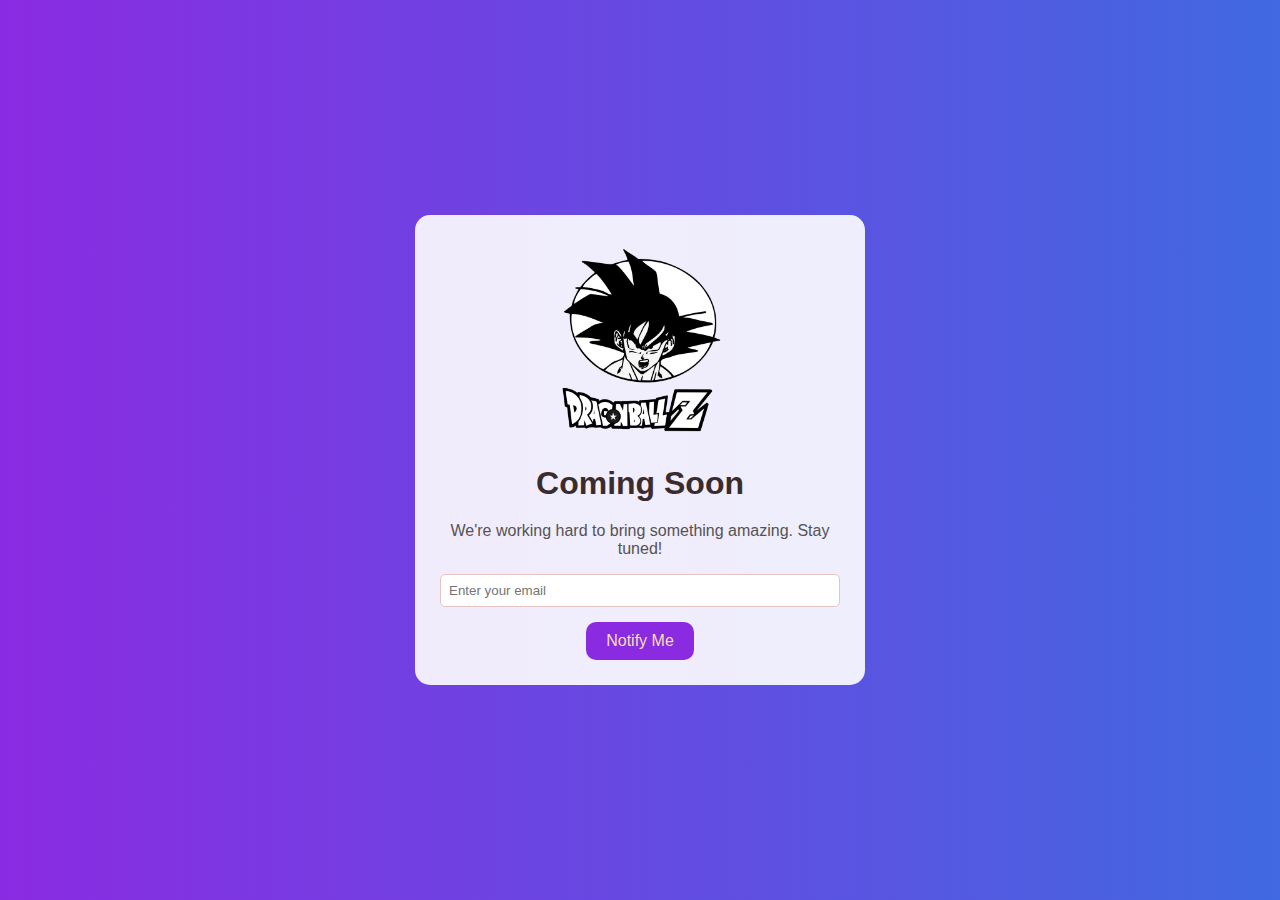
<file: CSS lecture/Comming_soon_page/index.html>
<!DOCTYPE html>
<html lang="en">
  <head>
    <meta charset="UTF-8" />
    <meta name="viewport" content="width=device-width, initial-scale=1.0" />
    <title>Comming Soon!!</title>
    <link rel="stylesheet" href="style.css">
  </head>
  <body>
    <div class="container">
      <div class="content">
        <img class="logo" src="image/image.png" alt="logo" />
        <h1>Coming Soon</h1>
        <p>We're working hard to bring something amazing. Stay tuned!</p>
        <form id="notify_form">
          <input type="email" placeholder="Enter your email" required />
          <button type="submit">Notify Me</button>
        </form>
      </div>
    </div>
  </body>
</html>
</file>
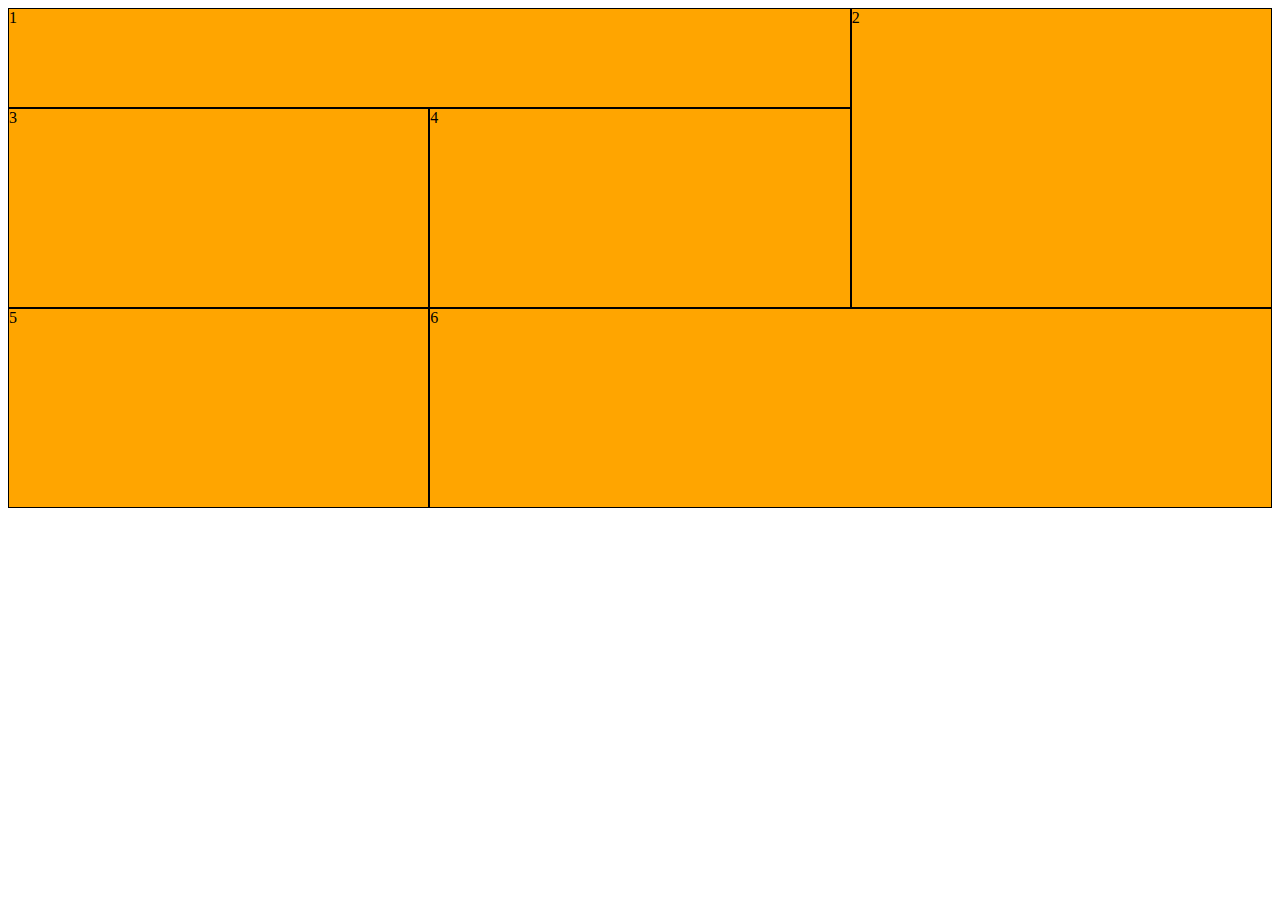
<file: CSS lecture/grid_intro/index.html>
<!DOCTYPE html>
<html lang="en">
  <head>
    <meta charset="UTF-8" />
    <meta name="viewport" content="width=device-width, initial-scale=1.0" />
    <title>Document</title>
    <style>
      .grid-container {
        display: grid;
        grid-template-columns: repeat(3, 1fr);
        grid-template-rows: 100px 200px 200px;
      }
      .item {
        background-color: orange;
        border: 1px, solid, black;
      }
      .item1 {
        grid-column: 1/3;
        grid-row: 1/2;
      }
      .item2 {
        grid-column: 3/4;
        grid-row: 1/3;
      }
      .item6 {
        grid-column: 2/4;
      }
    </style>
  </head>
  <body>
    <div class="grid-container">
      <div class="item item1">1</div>
      <div class="item item2">2</div>
      <div class="item item3">3</div>
      <div class="item">4</div>
      <div class="item">5</div>
      <div class="item item6">6</div>
    </div>
  </body>
</html>
</file>
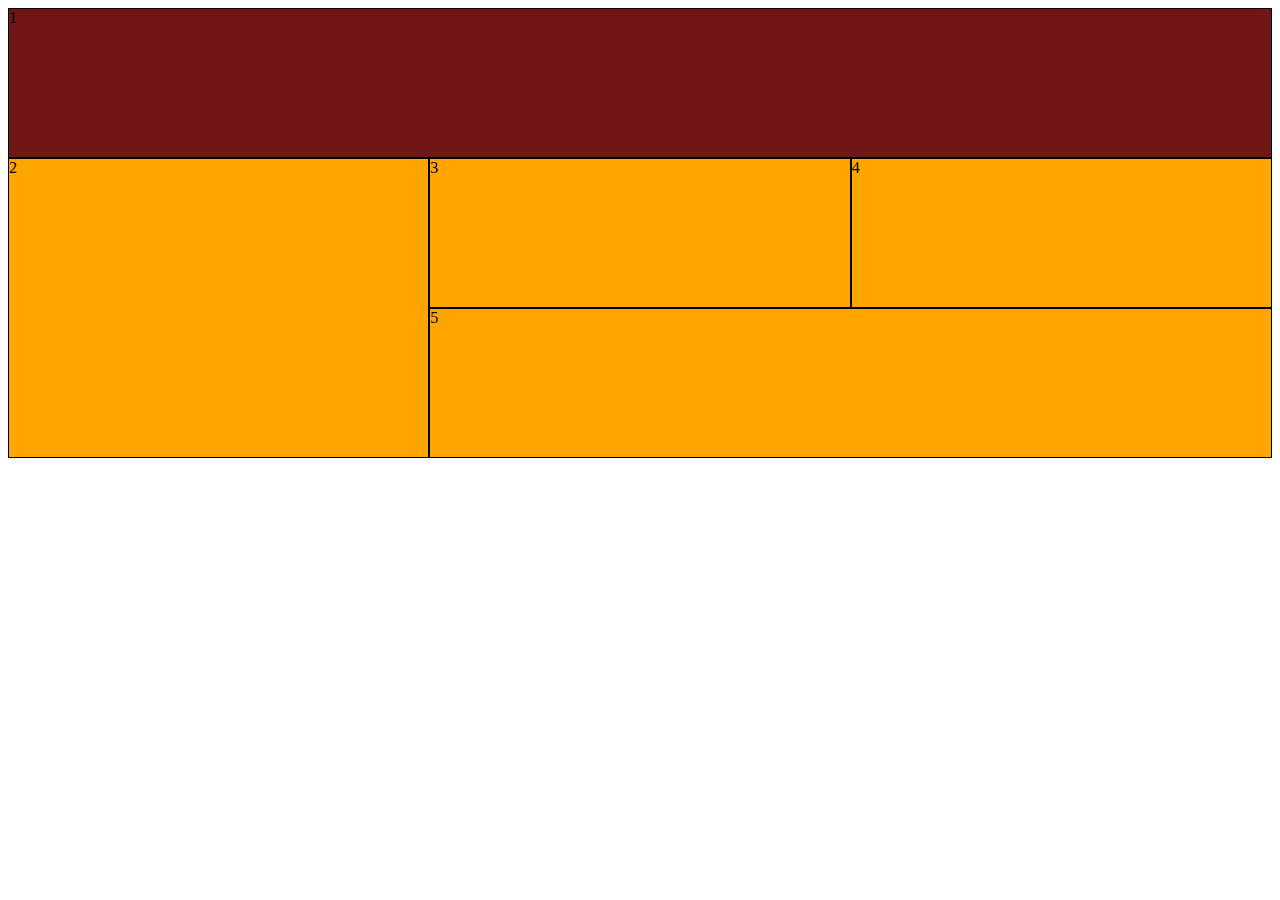
<file: CSS lecture/grid_practice/index.html>
<!DOCTYPE html>
<html lang="en">
  <head>
    <meta charset="UTF-8" />
    <meta name="viewport" content="width=device-width, initial-scale=1.0" />
    <title>grid_practice</title>
    <style>
      .container {
        display: grid;
        grid-template-columns: repeat(3, 1fr);
        grid-template-rows: repeat(3, 150px);
      }
      .items {
        background-color: orange;
        border: 1px solid black;
      }
      .items1 {
        grid-column: 1/4;
        background-color: #701616;
      }
      .items2 {
        grid-row: 2/4;
      }
      .items5 {
        grid-column: 2/4;
      }
    </style>
  </head>
  <body>
    <div class="container">
      <div class="items items1">1</div>
      <div class="items items2">2</div>
      <div class="items items3">3</div>
      <div class="items items4">4</div>
      <div class="items items5">5</div>
    </div>
  </body>
</html>
</file>
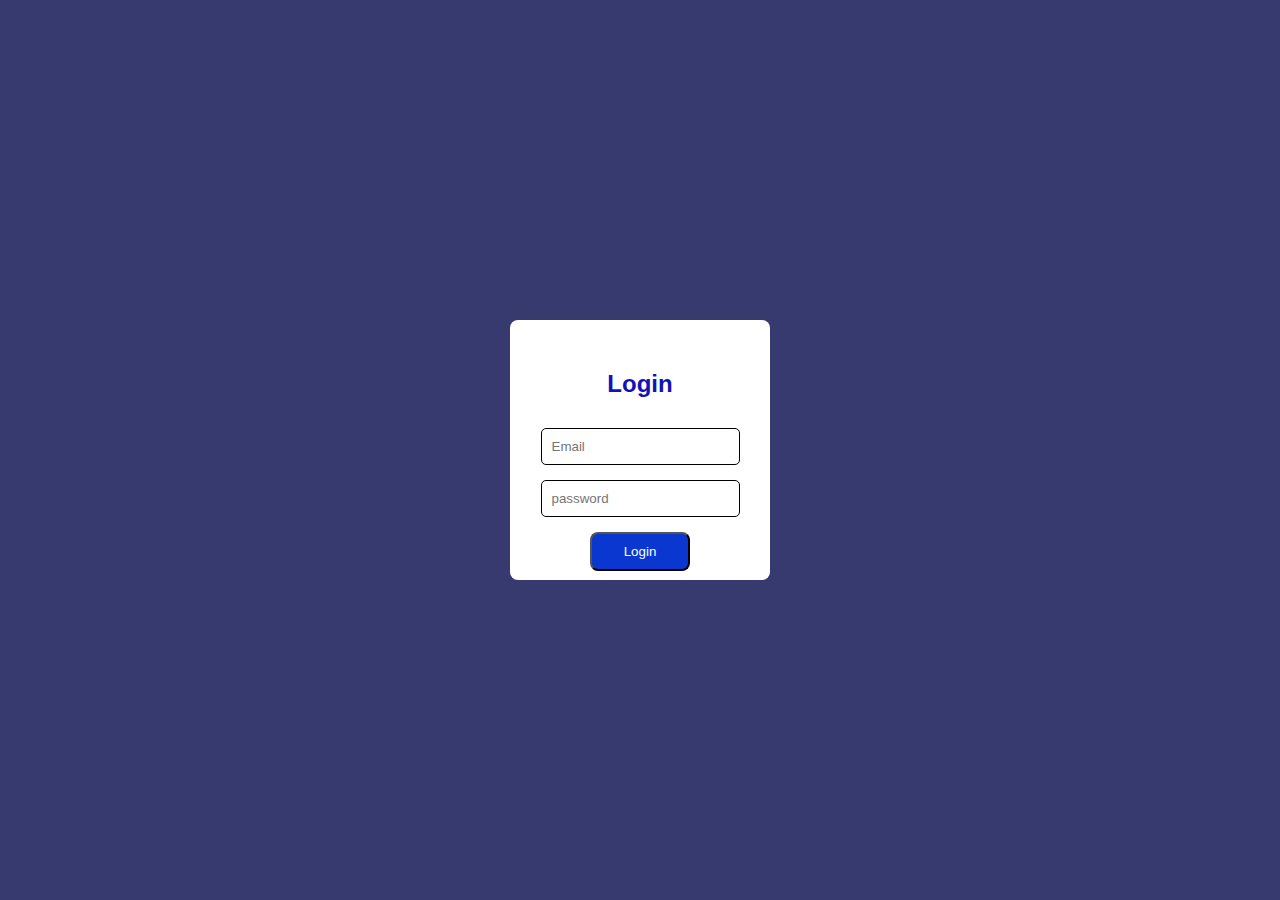
<file: CSS lecture/loginpage/index.html>
<!DOCTYPE html>
<html lang="en">
  <head>
    <meta charset="UTF-8" />
    <meta name="viewport" content="width=device-width, initial-scale=1.0" />
    <title>Login page</title>
    <style>
      body {
        font-family: Arial, Helvetica, sans-serif;
        margin: 0;
        padding: 0;
        background-color: rgb(54, 58, 111);
        height: 100vh;
        display: flex;
        justify-content: center;
        align-items: center;
      }
      .card {
        background-color: #fff;
        border-radius: 8px;
        padding: 30px;
        width: 200px;
        height: 200px;
      }
      form {
        display: flex;
        flex-direction: column;
        justify-content: center;
        align-items: center;
      }
      input {
        margin-bottom: 15px;
        padding: 10px;
        border-radius: 5px;
        border: 1px solid black;
      }
      button {
        background-color: rgb(9, 55, 207);
        color: white;
        padding: 10px;
        border-radius: 8px;
        width: 100px;
      }
      button:hover {
        background-color: #7897bc;
      }
      h2 {
        color: rgb(17, 19, 183);
        text-align: center;
        margin-bottom: 30px;
      }
    </style>
  </head>
  <body>
    <div class="card">
      <h2>Login</h2>
      <form>
        <input type="email" name="Email" id="" placeholder="Email" />
        <input type="password" name="password" id="" placeholder="password" />
        <button type="submit">Login</button>
      </form>
    </div>
  </body>
</html>
</file>
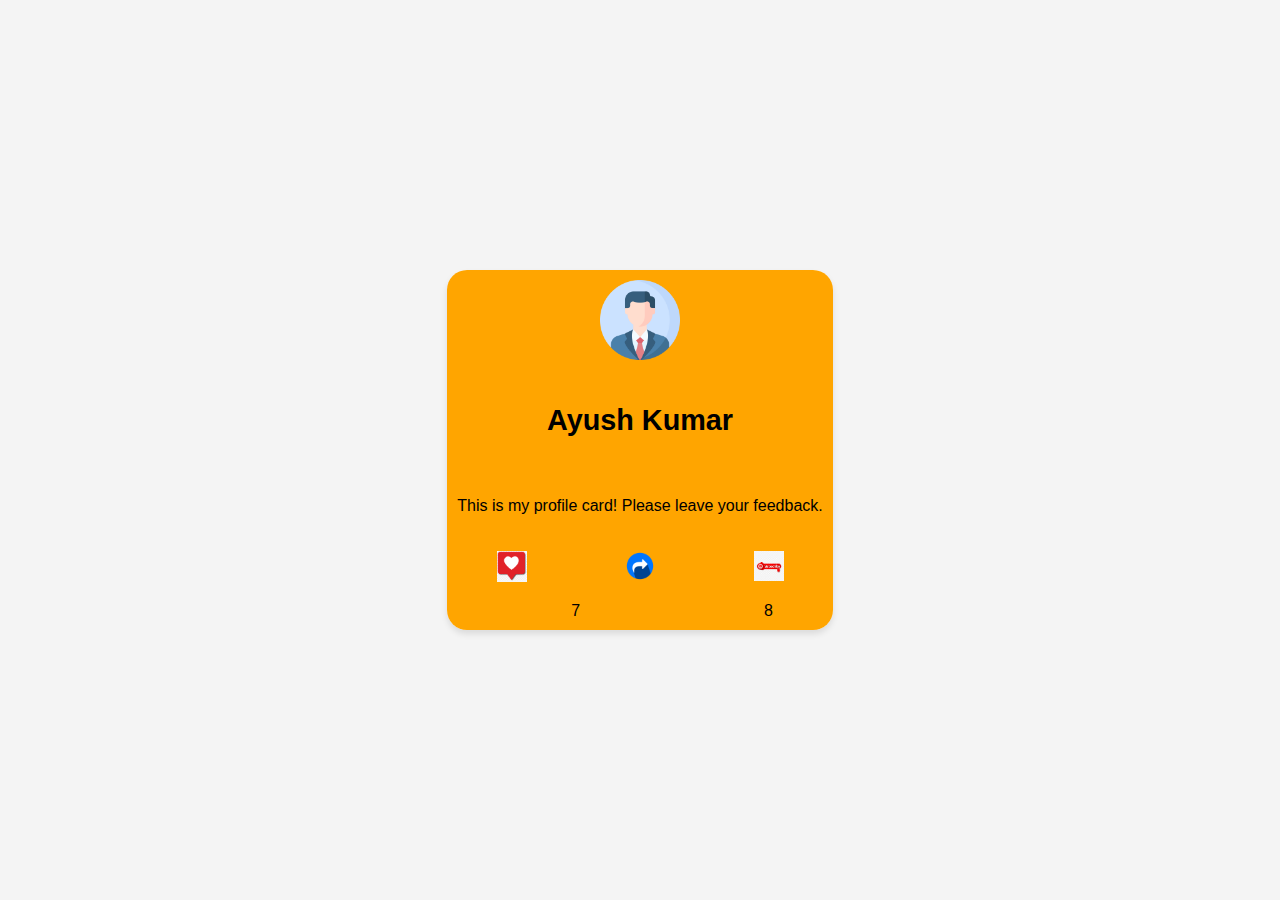
<file: CSS lecture/production_ready_card/index.html>
<!DOCTYPE html>
<html lang="en">
  <head>
    <meta charset="UTF-8" />
    <meta name="viewport" content="width=device-width, initial-scale=1.0" />
    <title>Profile Card</title>
    <style>
      body {
        display: flex;
        justify-content: center;
        align-items: center;

        min-height: 100vh;
        font-family: Arial, Helvetica, sans-serif;
        background-color: #f4f4f4; /* Added background for better contrast */
        margin: 0;
      }
      .content {
        display: grid;
        grid-template-columns: repeat(3, 1fr);
        grid-auto-rows: auto;
        max-width: 400px;
        width: 100%;
        border-radius: 20px;

        background-color: white;
        box-shadow: 0 4px 6px rgba(0, 0, 0, 0.1);
        overflow: hidden; /* Ensures clean borders */
      }
      .items {
        background-color: orange;
        border: 1px solid black;
        display: flex;
        border: none;
        justify-content: center;
        align-items: center; /* Vertically centers content */
        padding: 10px;
        box-sizing: border-box; /* Prevents padding from overflowing */
      }
      .items1 {
        grid-column: 1 / 4;
      }
      #logo {
        width: 80px; /* Adjusted for consistency */
        height: auto;
      }
      .items2 {
        grid-column: 1 / 4;
        font-size: 1.2rem;
        font-weight: bold;
      }
      .items3 {
        grid-column: 1 / 4;
        text-align: center;
        padding: 10px;
      }
      .items7 {
        grid-column: 1 / 3;
      }
      .items8 {
        grid-column: 3 / 4;
      }
      .but {
        width: 30px;
        height: auto;
      }
    </style>
  </head>
  <body>
    <div class="container">
      <div class="content">
        <div class="items items1">
          <img
            id="logo"
            src="/CSS lecture/production_ready_card/images/3135715.png"
            alt="Profile Picture"
          />
        </div>
        <div class="items items2">
          <h2>Ayush Kumar</h2>
        </div>
        <div class="items items3">
          <p>This is my profile card! Please leave your feedback.</p>
        </div>
        <div class="items items4">
          <img
            class="but"
            src="/CSS lecture/production_ready_card/images/like.png"
            alt="Like"
          />
        </div>
        <div class="items items5">
          <img
            class="but"
            src="/CSS lecture/production_ready_card/images/share.png"
            alt="Share"
          />
        </div>
        <div class="items items6">
          <img
            class="but"
            src="/CSS lecture/production_ready_card/images/subscrbe.jpg"
            alt="Subscribe"
          />
        </div>
        <div class="items items7">7</div>
        <div class="items items8">8</div>
      </div>
    </div>
  </body>
</html>
</file>
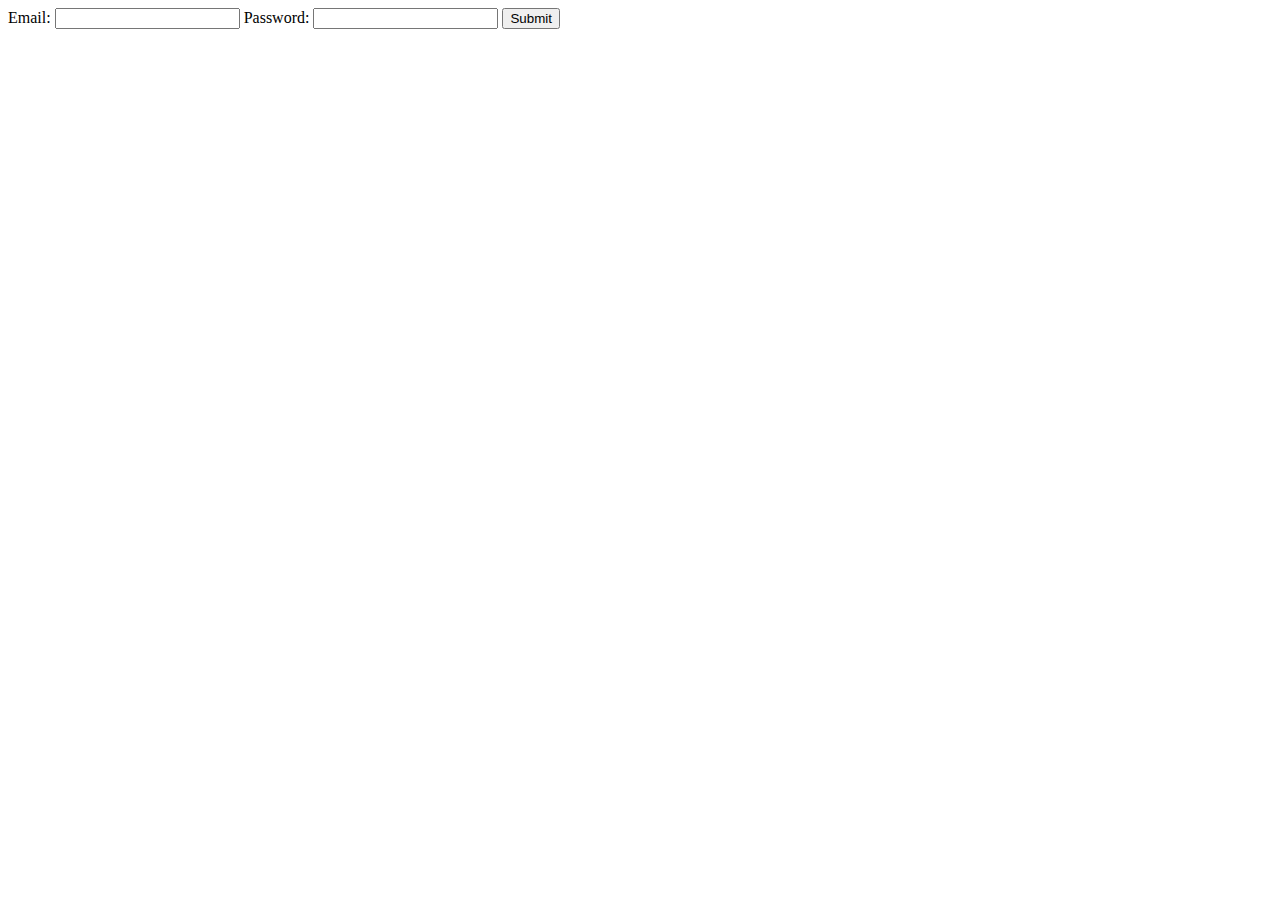
<file: Html lecture/01_intro.html>
<!DOCTYPE html>
<html lang="en">
  <head>
    <meta charset="UTF-8" />
    <meta name="viewport" content="width=device-width, initial-scale=1.0" />
    <title>This is a tooltip text</title>
  </head>
  <body>
    <form action="/submit">
      <label for="email">Email:</label>
      <input type="email" name="email" />
      <label for="password"> Password:</label>
      <input type="password" name=" password" />

      <button type="submit">Submit</button>
    </form>
  </body>
</html>
</file>
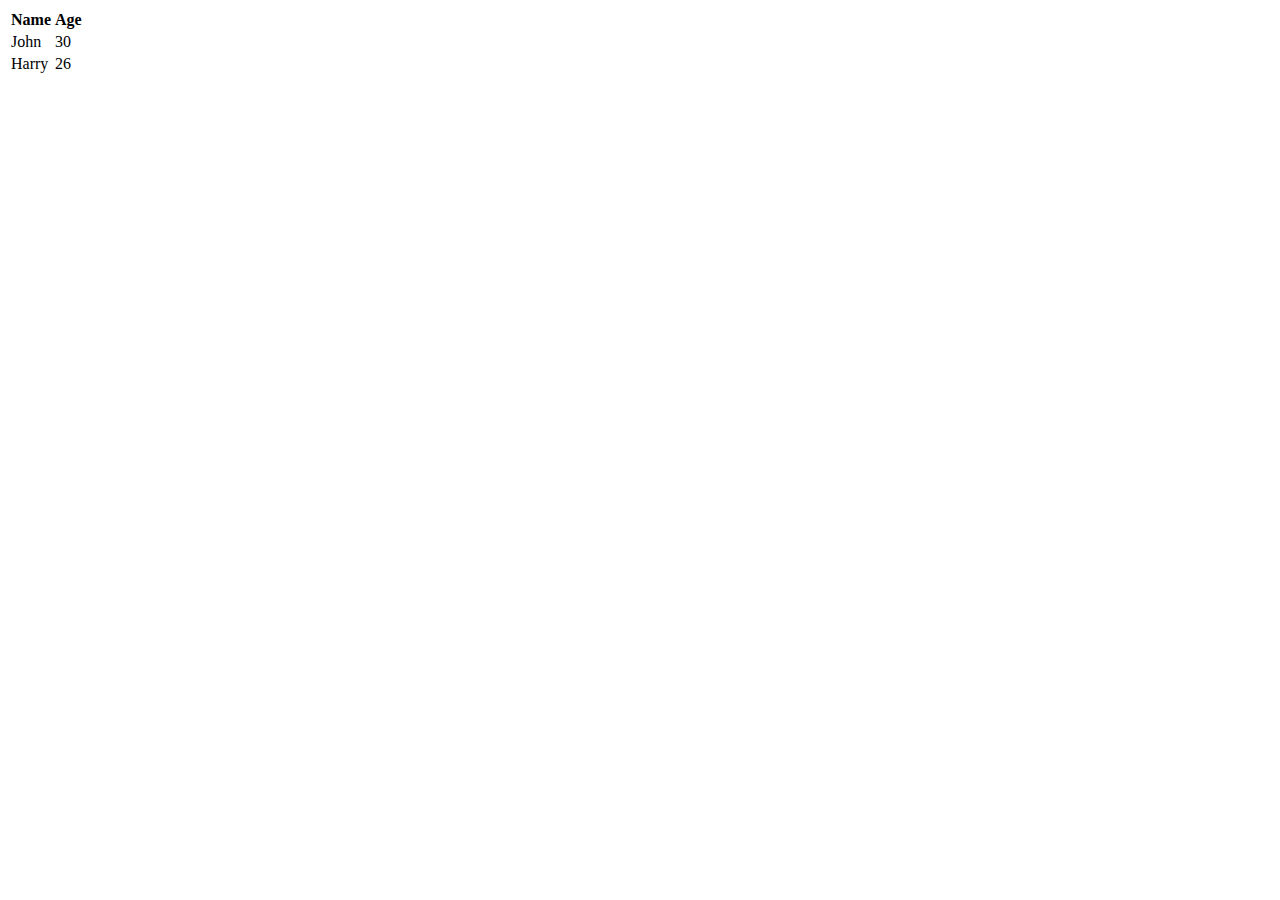
<file: Html lecture/03_table.html>
<!DOCTYPE html>
<html lang="en">
  <head>
    <meta charset="UTF-8" />
    <meta name="viewport" content="width=device-width, initial-scale=1.0" />
    <title>Document</title>
  </head>
  <body>
    <table>
      <th>Name</th>
      <th>Age</th>
      <tbody>
        <tr>
          <td>John</td>
          <td>30</td>
        </tr>
        <tr>
          <td>Harry</td>
          <td>26</td>
        </tr>
      </tbody>
    </table>
  </body>
</html>
</file>
<file: CSS lecture/Comming_soon_page/style.css>
body {
  margin: 0;
  padding: 0;
  height: 100vh;
  font-family: Arial, Helvetica, sans-serif;
}

.container {
  background: linear-gradient(90deg, #8a2be2, #4169e1);
  display: flex;
  justify-content: center;
  align-items: center;
  height: 100%;
}

.content {
  text-align: center;
  background-color: rgba(255, 255, 255, 0.9);
  padding: 25px;
  border-radius: 15px;
  max-width: 400px;
}

.logo {
  width: 200px;
  object-fit: contain;
}

h1 {
  color: rgb(58, 44, 44);
  margin-bottom: 20px;
}
p {
  color: rgb(86, 83, 83);
}

#notify_form {
  display: flex;
  flex-direction: column;
}

input[type="email"] {
  padding: 0.5rem;
  border-radius: 5px;
  border: 0.1px solid rgb(229, 196, 196);
  margin-bottom: 15px;
}

button {
  padding: 10px 20px;
  background-color: #8a2be2;
  color: wheat;
  border: none;
  border-radius: 10px;
  margin: 0 auto; /* Centers the button */
  display: block; /* Ensures it's treated as a block for centering */
  cursor: pointer;
  transition: background-color 0.4s ease-in-out;
  font-size: 16px;
}
button:hover {
  background-color: black;
}
</file>
